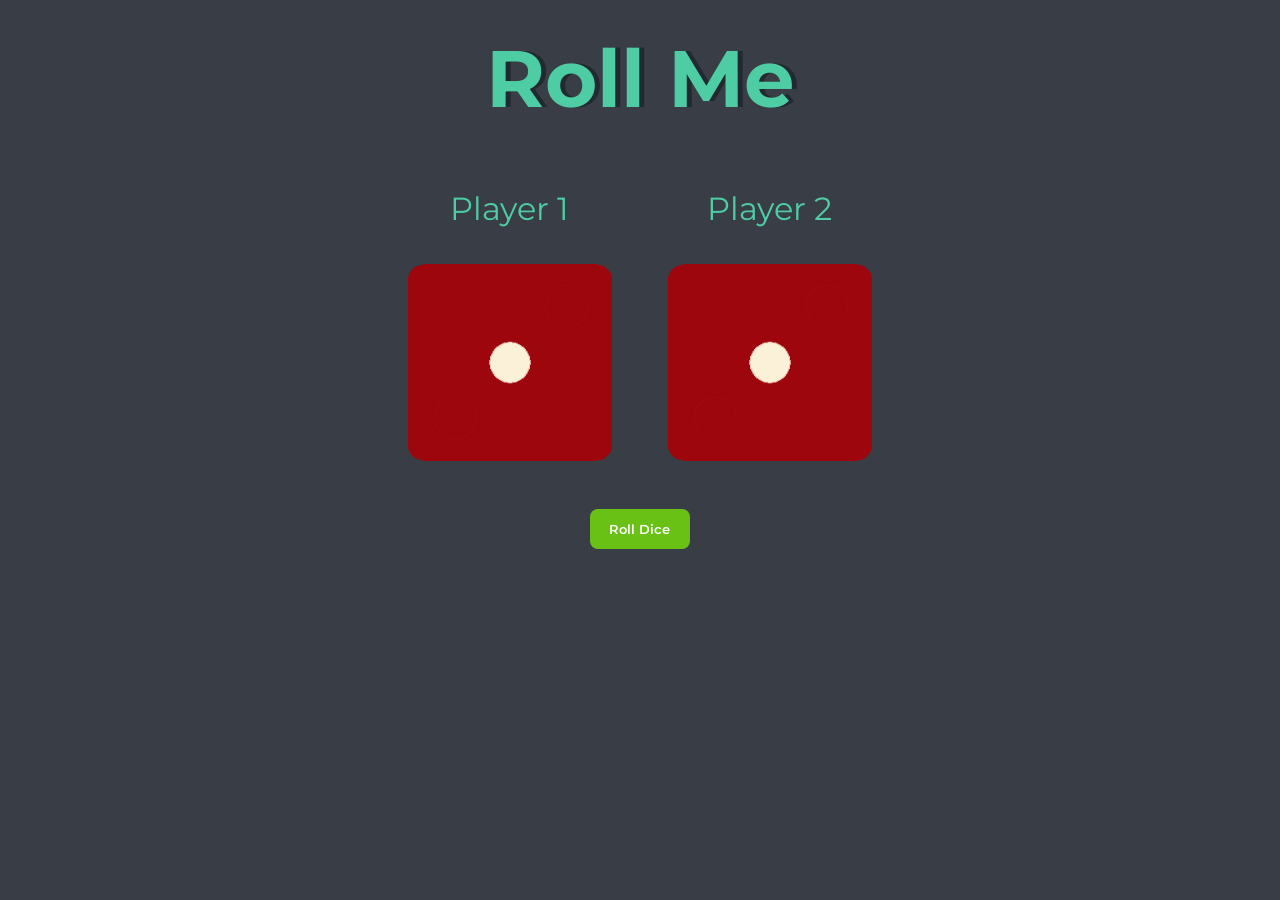
<file: index.html>
<!DOCTYPE html>
<html lang="en" dir="ltr">
<head>
  <meta charset="utf-8"/>
  <title>Dicee</title>
  <link rel="stylesheet" href="styles.css"/>
  <link rel="preconnect" href="https://fonts.googleapis.com">
  <link rel="preconnect" href="https://fonts.gstatic.com" crossorigin>
  <link href="https://fonts.googleapis.com/css2?family=Lato:wght@400;700&family=Montserrat:wght@400;700&display=swap" rel="stylesheet">
</head>
<body>
  <div class="container">
    <h1 class>Roll Me</h1>

    <div class="dice" id="p1">
      <p>Player 1</p>
      <img class="img1 die-img" src="images/dice1.png" alt="Player 1 die">
    </div>

    <div class="dice" id="p2">
      <p>Player 2</p>
      <img class="img2 die-img" src="images/dice1.png" alt="Player 2 die">
    </div>

    <div class="button">
      <button id="rollAll">Roll Dice</button>
    </div>

    <h2 id="result"></h2>
  </div>

  <script src="dice.js"></script>
</body>
</html>
</file>
<file: styles.css>
.container {
  width: 70%;
  margin: auto;
  text-align: center;
}

.dice {
  text-align: center;
  display: inline-block;

}

body {
  background-color: #393E46;
}

h1 {
  margin: 30px;
  font-family: "Montserrat", sans-serif;
  text-shadow: 5px 0 #232931;
  font-size: 5rem;
  color: #4ECCA3;
}

p {
  font-size: 2rem;
  color: #4ECCA3;
  font-family: "Montserrat", cursive;
}

img {
  width: 80%;
}

button {
  margin-top: 40px;
  background-color: rgba(128, 255, 0, 0.68);
  color: white;
  height: 40px;
  width: 100px;
  border-radius: 8px;
  border: none;
  cursor: pointer;
  font-family: "Montserrat", sans-serif;
  font-weight: 600;
}
</file>
